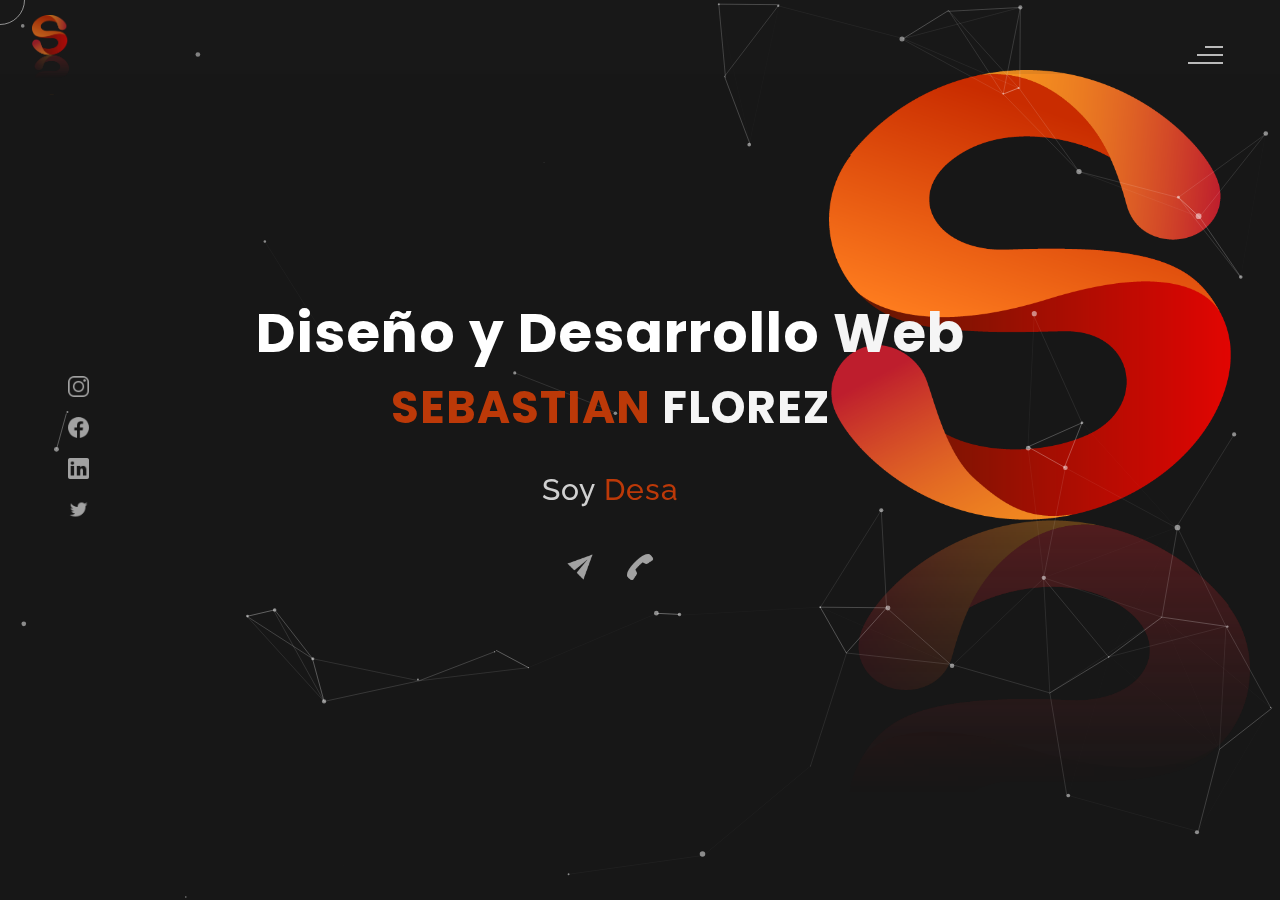
<file: index.html>
<!DOCTYPE html>
<html lang="es-CO">

<head>
    <meta charset="UTF-8">
    <meta name="viewport" content="width=device-width, initial-scale=1.0">
    <meta name="keywords"
        content="diseño web, desarrollo web, portafolio creativo, currículum en línea, tarjeta de presentación, blog profesional, diseño responsive, temas CV, portafolio personal, temática creativa, sitio web profesional" />
    <meta name="description"
        content="Transforma tus ideas en realidad digital con nuestro servicio de diseño web en Yopal. Ofrecemos soluciones de gestión empresarial y potenciamos tu presencia en línea. ¡Descubre cómo llevar tu negocio al siguiente nivel con nuestro apasionado equipo de desarrolladores web!">
    <link rel="canonical" href="https://www.ejemplo.com/mi-pagina" />
    <meta name="robots" content="INDEX, FOLLOW" />
    <meta name="author" content="Sebastian Florez" />
    <title>Sebastian Florez Dev</title>
    <!--favicon-img-->
    <link rel="icon" type="image/png" href="images\Logo sebas S.png">
    <!--favicon-img-->
    <!--main css file should not be removed -->
    <link rel="stylesheet" href="css/index.css">
    <!--main css file-->
    <script src="https://cdnjs.cloudflare.com/ajax/libs/gsap/3.2.6/gsap.min.js"></script>
</head>

<body>
    <!--contains all the div-->
    <div id="all">
        <!--mouse  follower-->
        <div class="cursor"></div>
        <!--mouse  follower-->
        <!--loader-->
        <div id="loader">
            <span class="color">Bienvenido</span>Welcome
        </div>
        <!--loader-end-->
        <!--link-screen-->
        <div id="breaker">
        </div>
        <div id="breaker-two">
        </div>
        <!--link-screen-->
        <!--Main-Section-->
        <!--Navigator-fullscreen-->
        <div id="navigation-content">
            <div class="logo">
                <img src="images\Logo sebas S.png" alt="Logo de Sebas S, diseño y desarrollo web">
            </div>
            <div class="navigation-close">
                <span class="close-first"></span>
                <span class="close-second"></span>
            </div>
            <div class="navigation-links">
                <a href="" data-text="Página Principal" id="home-link">BIENVENIDO</a>
                <a href="#" data-text="Descubre Más Sobre Mí" id="about-link">SOBRE MÍ</a>
                <a href="#" data-text="Explora Mi Rincón Personal" id="blog-link">MI BLOG</a>
                <a href="#" data-text="Mira Mis Trabajos" id="portfolio-link">MI PORTAFOLIO</a>
                <a href="#" data-text="Hablemos" id="contact-link">CONTACTO</a>
            </div>
        </div>
        <!--Navigator-Fullscreen END-->
        <!--Home Page-->
        <!--Menubar-->
        <div id="navigation-bar">
            <img src="images\Logo sebas S.png" alt="Logo de Sebas S, diseño y desarrollo web">
            <div class="menubar">
                <span class="first-span"></span>
                <span class="second-span"></span>
                <span class="third-span"></span>
            </div>
        </div>
        <!--Menubar End-->
        <!--Header-->
        <div id="header">
            <div id="particles"></div>
            <!--Social Media Links-->
            <div class="social-media-links">
                <a href="https://www.instagram.com/sebastianflorezdev/"><img src="images/instagram logo.png"
                        class="social-media"
                        alt="instagram-logo"></a><!--Your instagram homepage link inser in place of "#"-->
                <a href="https://www.facebook.com/sebastianflorezdev"><img src="images/facebook logo.png"
                        class="social-media" alt="facebook-logo"></a>
                <a href="https://www.linkedin.com/in/sebasflorez16/"><img src="images/linkedin logo.png"
                        class="social-media" alt="linkedin-logo"></a>
                <a href="https://twitter.com/sebaz_florez"><img src="images/twitter logo.png" class="social-media"
                        alt="twitter-logo"></a>

            </div>
            <!--Social Media Links end-->
            <div class="header-content">
                <div class="header-content-box">
                    <div class="subfirstline"><span class="color">Diseño y Desarrollo </span>Web</div>
                    <div class="firstline"><span class="color">SEBASTIAN </span>FLOREZ</div>
                    <div class="secondline">
                        Soy
                        <span class="txt-rotate color" data-period="1200"
                            data-rotate='[ "Desarrollo Web.", "Marketing Digital", "Posicionamiento Web"  ]' ></span>
                        
                    </div>
                    <div class="contact">
                        <a href="Mailto:juansebastianflorezescobar@gmail.com"><img src="images/mail.png" alt="email-pic"
                                class="contactpic"></a>
                        <a href="Tel:3223088873"><img src="images/call.png" alt="phone-pic" class="contactpic"></a>
                    </div>
                </div>
            </div>
            <!--header image-->
            <div class="header-image">
                <img src="images\Logo sebas S.png" alt="logo">
            </div>
            <!--header image end-->
        </div>
        <!--Header End-->
        <!--HomePage End-->
        <!--Main-Section End-->
        <!--about-->
        <div id="about">
            <div class="color-changer">
                <div class="color-panel">
                    <img src="images/gear.png" alt="">
                </div>
                <div class="color-selector">
                    <div class="heading">Cambia el color</div>
                    <div class="colors">
                        <ul>
                            <li>
                                <a href="#0" class="color-red " title="color-red"></a>
                            </li>
                            <li>
                                <a href="#0" class="color-purple" title="color-purple"></a>
                            </li>
                            <li>
                                <a href="#0" class="color-malt" title="color-malt"></a>
                            </li>
                            <li>
                                <a href="#0" class="color-green" title="color-green"></a>
                            </li>
                            <li>
                                <a href="#0" class="color-blue" title="color-blue"></a>
                            </li>
                            <li>
                                <a href="#0" class="color-orange" title="color-orange"></a>
                            </li>
                        </ul>
                    </div>
                </div>
            </div>
            <!--about content-->
            <div id="about-content">
                <div class="about-header">
                    Sebastián <span class="color">Florez</span>
                    <span class="header-caption">Conóceme<span class="color"></span></span>
                </div>
                <div class="about-main">
                    <div class="about-first-paragraph wow">
                        <!--about description-->
                        <span class="about-first-line">
                            Soy un desarrollador creativo de tecnología
                            <span class="color">enfoque directo para la web</span>
                            de la ciudad de Yopal - Casanare </span>
                        <br>
                        <span class="about-second-line"> ¡Hola! Soy Juan Sebastian Florez, un apasionado desarrollador web con más de 5 años de experiencia.
                             Mi especialidad es el desarrollo backend utilizando Django, donde creo soluciones tecnológicas y herramientas personalizadas para empresas locales.
                             <br><br>Desde la creación de páginas web hasta el diseño gráfico y la gestión de bases de datos, mi enfoque es ofrecer soluciones efectivas y 
                             visualmente atractivas que impulsan resultados tangibles. Siempre me mantengo proactivo y en constante aprendizaje para abordar nuevos desafíos con confianza.
                            a diseño gráfico y bases de datos, mi enfoque es crear soluciones efectivas y visualmente
                            atractivas que impulsen resultados. Soy proactivo y siempre aprendiendo para enfrentar
                            desafíos con confianza.
                            <br><br>
                            ¡Estoy listo para colaborar contigo y llevar tus ideas al mundo digital! ¿Listo para dar el siguiente paso hacia una presencia en línea impactante y efectiva?</span>
                        <div class="cv">
                            <a href="images/sebastian florez C.Vitae.jpg" download><button>Descarga mi <span
                                        class="colors">CV</span></button></a>
                        </div>
                    </div>
                    <!--about picture-->
                    <div class="">
                        <img src="images/desarrollador.png" alt="creación de paginas web yopal">
                    </div>
                </div>
            </div>
            <!--services start-->
            <div id="services">
                <div class="color-changer">
                    <div class="color-panel">
                        <img src="images/gear.png" alt="">
                    </div>
                    <div class="color-selector">
                        <div class="heading">Cambia el color</div>
                        <div class="colors">
                            <ul>
                                <li>
                                    <a href="#0" class="color-red " title="color-red"></a>
                                </li>
                                <li>
                                    <a href="#0" class="color-purple" title="color-purple"></a>
                                </li>
                                <li>
                                    <a href="#0" class="color-malt" title="color-malt"></a>
                                </li>
                                <li>
                                    <a href="#0" class="color-green" title="color-green"></a>
                                </li>
                                <li>
                                    <a href="#0" class="color-blue" title="color-blue"></a>
                                </li>
                                <li>
                                    <a href="#0" class="color-orange" title="color-orange"></a>
                                </li>
                            </ul>
                        </div>
                    </div>
                </div>
                <!--services header-->
                <div class="services-heading wow">
                    <span class="color">Mis</span> Servicios
                </div>
                <!--services header end-->
                <!--services content-->
                <div class="services-content">
                    <div class="service-one service wow">
                        <div class="service-img">
                            <img src="images/coding.png" alt="diseño-desarrollo-web">
                        </div>
                        <div class="service-description">
                            <h2>Diseño y Desarrollo Web.</h2>
                            <p>Optimiza tu empresa o emprendimiento con soluciones completas: diseño, hosting y asesorías expertas. ¡Garantiza lo mejor para tu presencia en línea</p>
                        </div>
                    </div>
                    <div class="service-two service wow">
                        <div class="service-img">
                            <img src="images/instagram.png" alt="redes-sociales">
                        </div>
                        <div class="service-description">
                            <h2>Redes Sociales.</h2>
                            <p>Eleva tus redes sociales con diseños únicos y en tendencia. Te brindo asesoramiento para promocionar tus páginas y productos de manera efectiva.</p>
                        </div>
                    </div>
                    <div class="service-three service wow">
                        <div class="service-img">
                            <img src="images/bulb.png" alt="internet-para-empresas">
                        </div>
                        <div class="service-description">
                            <h2>Soluciones Empresariales.</h2>
                            <p>Adapta tu empresa a las últimas tendencias tecnológicas del mercado. Especializado en bases de datos y software de gestión empresarial para potenciar tu éxito.</p>
                        </div>
                    </div>
                </div>
            </div>
            <!--services content end-->
            <!--services end-->
            <div id="skills">
                <div class="skills-header">
                    Mis <span class="color"> Habilidades</span>Técnicas
                </div>
                <div class="skills-content " style="text-align: center;">
                    <div class="skill-html skill">
                        <div class="skill-text">
                            <div class="html">
                                Desarrollo Web.
                            </div>
                        </div>
                        <div class="html-prog wow prog">
                            <div class="html-progress wow">75%</div>
                        </div>
                    </div>
                    <div class="skill-html skill">
                        <div class="skill-text">
                            <div class="html">
                                Programacion.
                            </div>
                        </div>
                        <div class="html-prog wow prog">
                            <div class="js-progress wow">90%</div>
                        </div>
                    </div>
                    <div class="skill-html skill">
                        <div class="skill-text">
                            <div class="html">
                                Diseño Gráfico.
                            </div>
                        </div>
                        <div class="html-prog wow prog">
                            <div class="adobe-progress wow">80%</div>
                        </div>
                    </div>
                    <div class="skill-html skill">
                        <div class="skill-text">
                            <div class="html">
                                Pocisionamiento SEO (GOOGLE).
                            </div>
                        </div>
                        <div class="html-prog wow prog">
                            <div class="php-progress wow">85%</div>
                        </div>
                    </div>
                    <div class="skill-html skill">
                        <div class="skill-text">
                            <div class="html">
                                Desarrollo y Crecimiento de Marca.
                            </div>
                        </div>
                        <div class="html-prog wow prog">
                            <div class="jquery-progress wow">80%</div>
                        </div>
                    </div>
                    <div class="skill-html skill">
                        <div class="skill-text">
                            <div class="html">
                                
                            </div>
                        </div>
                        <div class="html-prog wow prog">
                            <div class="seo-progress wow">84%</div>
                        </div>
                    </div>
                </div>
            </div>
            <!--copyright-section You Can Remove After Downloading-->
            <div class="footer">
                <div class="footer-text">
                    <img src="./images/copyright.png" alt="copyright-img" class="images" height="14px"> Sebastián Florez
                </div>
            </div>
            <!--copyright-section-->
        </div>
        <!--about end-->
        <!--portfolio-->
        <div id="portfolio">
            <div class="color-changer">
                <div class="color-panel">
                    <img src="images/gear.png" alt="">
                </div>
                <div class="color-selector">
                    <div class="heading">Custom Colors</div>
                    <div class="colors">
                        <ul>
                            <li>
                                <a href="#0" class="color-red " title="color-red"></a>
                            </li>
                            <li>
                                <a href="#0" class="color-purple" title="color-purple"></a>
                            </li>
                            <li>
                                <a href="#0" class="color-malt" title="color-malt"></a>
                            </li>
                            <li>
                                <a href="#0" class="color-green" title="color-green"></a>
                            </li>
                            <li>
                                <a href="#0" class="color-blue" title="color-blue"></a>
                            </li>
                            <li>
                                <a href="#0" class="color-orange" title="color-orange"></a>
                            </li>
                        </ul>
                    </div>
                </div>
            </div>
            <div class="portfolio-header"> <span class="color"> My </span> Portfolio
                <span class="header-caption"> Algo sobre mis <span class="color"> Trabajos</span></span>
            </div>
            <div id="portfolio-content">
                <div class="portfolio portfolio-first">
                    <div class="portfolio-image">
                        <img src="images/portfolio-first.jpg" alt="aplicaciones-moviles">
                    </div>
                    <div class="portfolio-text">
                        <h2>App Idea</h2>
                        <p>Transforma tus ideas en una experiencia digital única con nuestra aplicación 'App Idea'. 
                            Con diseños responsivos, disfruta de la comodidad de llevar tus conceptos en la palma de 
                            tu mano y compártelos fácilmente con tus clientes y comunidad, adaptándose perfectamente a todos tus dispositivos.</p>
                        <div class="button"><a
                                href="#"><!--<button><span class="index"> View Project<i class="gg-arrow-right"></i></span></button>--></a>
                        </div>
                    </div>
                </div>
                <div class="portfolio portfolio-second">
                    <div class="portfolio-image">
                        <img src="images/portfolio-second.jpg" alt="paginas-web">
                    </div>
                    <div class="portfolio-text">
                        <h2>Diseño Web</h2>
                        <p>Permanezco siempre actualizado con las últimas tendencias en diseño web para garantizar un impacto 
                            visual que captura la atención de nuevos clientes y optimiza la visibilidad de tu marca comercial y personal en la web.</p>
                        <div class="button"><a
                                href="#"><!--<button><span class="index"> View Project<i class="gg-arrow-right"></i></span></button>--></a>
                        </div>
                    </div>
                </div>

                <div class="portfolio portfolio-third">
                    <div class="portfolio-image">
                        <img src="images/portfolio-third.jpg" alt="creación-de-marca">
                    </div>
                    <div class="portfolio-text">
                        <h2>Diseño Gráfico</h2>
                        <p>En el universo del diseño gráfico, entendemos el poder de una imagen. Contamos con las herramientas necesarias 
                            para dar vida a tus ideas mediante diseños frescos y llamativos. Desde la creación de marcas hasta la promoción, 
                            estamos aquí para optimizar tu presencia en línea y dejar una impresión duradera en tu audiencia.</p>
                        <div class="button"><a
                                href="#"><!--<button><span class="index"> View Project<i class="gg-arrow-right"></i></span></button>--></a>
                        </div>
                    </div>
                </div>
                <!--<div class="portfolio portfolio-fourth">
                    <div class=" portfolio-image">
                        <img src="images/portfolio-fourth.jpg" alt="portfolio-fourth">
                    </div>
                    <div class="portfolio-text">
                        <h2>Wow Graphics</h2>
                        <p>Lorem, ipsum dolor sit amet consectetur adipisicing elit. Ad ut optio repellat cupiditate
                             expedita eius dignissimos. Id cumque placeat minima ad laudantium suscipit voluptatem ducimus</p>
                        <div class="button"><a href="#"><button><span class="index"> View Project<i class="gg-arrow-right"></i></span></button></a></div>
                    </div>
                </div>-->
            </div>
            <!--copyright-section You Can Remove After Downloading-->
            <div class="footer">
                <div class="footer-text">
                    <img src="./images/copyright.png" alt="copyright-img" class="images" height="14px"> Sebastián Florez
                </div>
            </div>
            <!--copyright-section-->
        </div>
        <!--portfolio end-->
        <!--blog-->
        <div id="blog">
            <div class="color-changer">
                <div class="color-panel">
                    <img src="images/gear.png" alt="">
                </div>
                <div class="color-selector">
                    <div class="heading">Custom Colors</div>
                    <div class="colors">
                        <ul >
                        <li>
                            <a href="#0" class="color-red " title="color-red"></a>
                        </li>
                        <li>
                            <a href="#0" class="color-purple" title="color-purple"></a>
                        </li>
                        <li>
                            <a href="#0" class="color-malt" title="color-malt"></a>
                        </li>
                        <li>
                            <a href="#0" class="color-green" title="color-green"></a>
                        </li>
                        <li>
                            <a href="#0" class="color-blue" title="color-blue"></a>
                        </li>
                        <li>
                            <a href="#0" class="color-orange" title="color-orange"></a>
                        </li>
                        </ul>
                    </div>
                </div>
            </div>
            <div class="blog-header"> Blogs</span>
                <span class="header-caption"> My Latest <span class="color"> blog posts.</span></span>
            </div>
            <div class="blog-content">
                <div class="blogs">
                    <a href="entries/initial blog.html">
                        <div class="img">
                            <img src="images/post-one.jpg" alt="blog-one">
                            <div class="blog-date">8 May,20</div>
                        </div>
                        <div class="blog-text">
                            <h3>¡Bienvenidos a mi Mundo Creativo en Línea!</h3>
                            <p>¡Hola a todos! Estoy emocionado de darles la bienvenida a mi rincón virtual, donde la
                                innovación...</p>
                        </div>
            </div>
            <!--copyright-section You Can Remove After Downloading-->
            <div class="footer">
                <div class="footer-text">
                    <img src="./images/copyright.png" alt="copyright-img" class="images" height="14px"> Sebastián Florez
                </div>
            </div>
            <!--copyright-section-->
        </div>
        <!--blog end-->
        <!--contact-->
        <div id="contact">
            <div class="color-changer">
                <div class="color-panel">
                <img src="images/gear.png" alt="">
            </div>
            <div class="color-selector">
                <div class="heading">Cambia el color</div>
                <div class="colors">
                    <ul >
                    <li>
                        <a href="#0" class="color-red " title="color-red"></a>
                    </li>
                    <li>
                        <a href="#0" class="color-purple" title="color-purple"></a>
                    </li>
                    <li>
                        <a href="#0" class="color-malt" title="color-malt"></a>
                    </li>
                    <li>
                        <a href="#0" class="color-green" title="color-green"></a>
                    </li>
                    <li>
                        <a href="#0" class="color-blue" title="color-blue"></a>
                    </li>
                    <li>
                        <a href="#0" class="color-orange" title="color-orange"></a>
                    </li>
                    </ul>
                </div>
            </div>
            </div>
            <div class="contact-header"><span class="color"> Contáctame </span>
                <div class="contact-header-caption"> <span class="color">Ponte</span> en Contacto.</div>
            </div>
            <div class="contact-content">
                <!--Contact form-->
                <div class="contact-form">
                    <div class="form-header">
                        Escríbeme
                    </div>
                    <form id="myForm" name="contact" method="POST" data-netlify="true">
                        <div class="input-line">
                            <input id="name" type="text" placeholder="Nombre" name="name" class="input-name">
                            <input id="email" type="email" placeholder="Email" name="email" class="input-name">
                        </div>
                        <input type="text" id="subject" placeholder="subject" name="subject" class="input-subject">
                        <textarea id="body" class="input-textarea" placeholder="message" name="message"></textarea>
                        <button type="button" id="submit" value="send">Enviar</button>
                    </form>

                </div>
                <!--Contact form-->
                <!--Contact information-->
                <div class="contact-info">
                    <div class="contact-info-header">
                        Información de Contacto
                    </div>
                    <div class="contact-info-content">
                        <div class="contect-info-content-line">
                            <img src="./images/icon-name.png" class="icon" alt="sebastian-florez-telefono">
                            <div class="contact-info-icon-text">
                                <h6>Nombre</h6>
                                <p>Sebastián Florez</p>
                            </div>
                        </div>
                        <div class="contect-info-content-line">
                            <img src="./images/icon-location.png" class="icon" alt="direccion-paginas-web">
                            <div class="contact-info-icon-text">
                                <h6>Ubicación</h6>
                                <p>Carrera 23 # 14 - 10</p>
                            </div>
                        </div>
                        <div class="contect-info-content-line">
                            <img src="./images/icon-phone.png" class="icon" alt="sebastian-florez-telefono">
                            <div class="contact-info-icon-text">
                                <h6>Telefono</h6>
                                <p>322 3088873</p>
                            </div>
                        </div>

                        <div class="contect-info-content-line">
                            <img src="./images/icon-email.png" class="icon" alt="email-paginas-web">
                            <div class="contact-info-icon-text">
                                <h6>Email</h6>
                                <p>juansebastianflorezescobar@gmail.com</p>
                            </div>
                        </div>
                    </div>
                    <!--Contact information end-->
                </div>
            </div>
            <!--copyright-section You Can Remove After Downloading-->
            <div class="footer">
                <div class="footer-text">
                    <img src="./images/copyright.png" alt="copyright-img" class="images" height="14px"> Sebastián Florez
                </div>
            </div>
            <!--copyright-section-->
        </div>
        <!--contact end-->
    </div>
    <!--all the divisions-->
    <script src="js/jquery.min.js"></script>
    <script src="js/particles.js"></script>
    <script src="js/particles.min.js"></script>
    <script src="js/index.js"></script>
    <!--particles script-->
    <script>
        particlesJS("particles", { "particles": { "number": { "value": 40, "density": { "enable": true, "value_area": 800 } }, "color": { "value": "#ffffff" }, "shape": { "type": "circle", "stroke": { "width": 0, "color": "#000000" }, "polygon": { "nb_sides": 5 }, "image": { "src": "img/github.svg", "width": 100, "height": 100 } }, "opacity": { "value": 0.5, "random": false, "anim": { "enable": false, "speed": 1, "opacity_min": 0.1, "sync": false } }, "size": { "value": 3, "random": true, "anim": { "enable": false, "speed": 40, "size_min": 0.1, "sync": false } }, "line_linked": { "enable": true, "distance": 150, "color": "#ffffff", "opacity": 0.4, "width": 1 }, "move": { "enable": true, "speed": 6, "direction": "none", "random": false, "straight": false, "out_mode": "out", "bounce": false, "attract": { "enable": false, "rotateX": 600, "rotateY": 1200 } } }, "interactivity": { "detect_on": "canvas", "events": { "onhover": { "enable": true, "mode": "repulse" }, "onclick": { "enable": true, "mode": "push" }, "resize": true }, "modes": { "grab": { "distance": 400, "line_linked": { "opacity": 1 } }, "bubble": { "distance": 400, "size": 40, "duration": 2, "opacity": 8, "speed": 3 }, "repulse": { "distance": 200, "duration": 0.4 }, "push": { "particles_nb": 4 }, "remove": { "particles_nb": 2 } } }, "retina_detect": true });
    </script>

</body>

</html>
</file>
